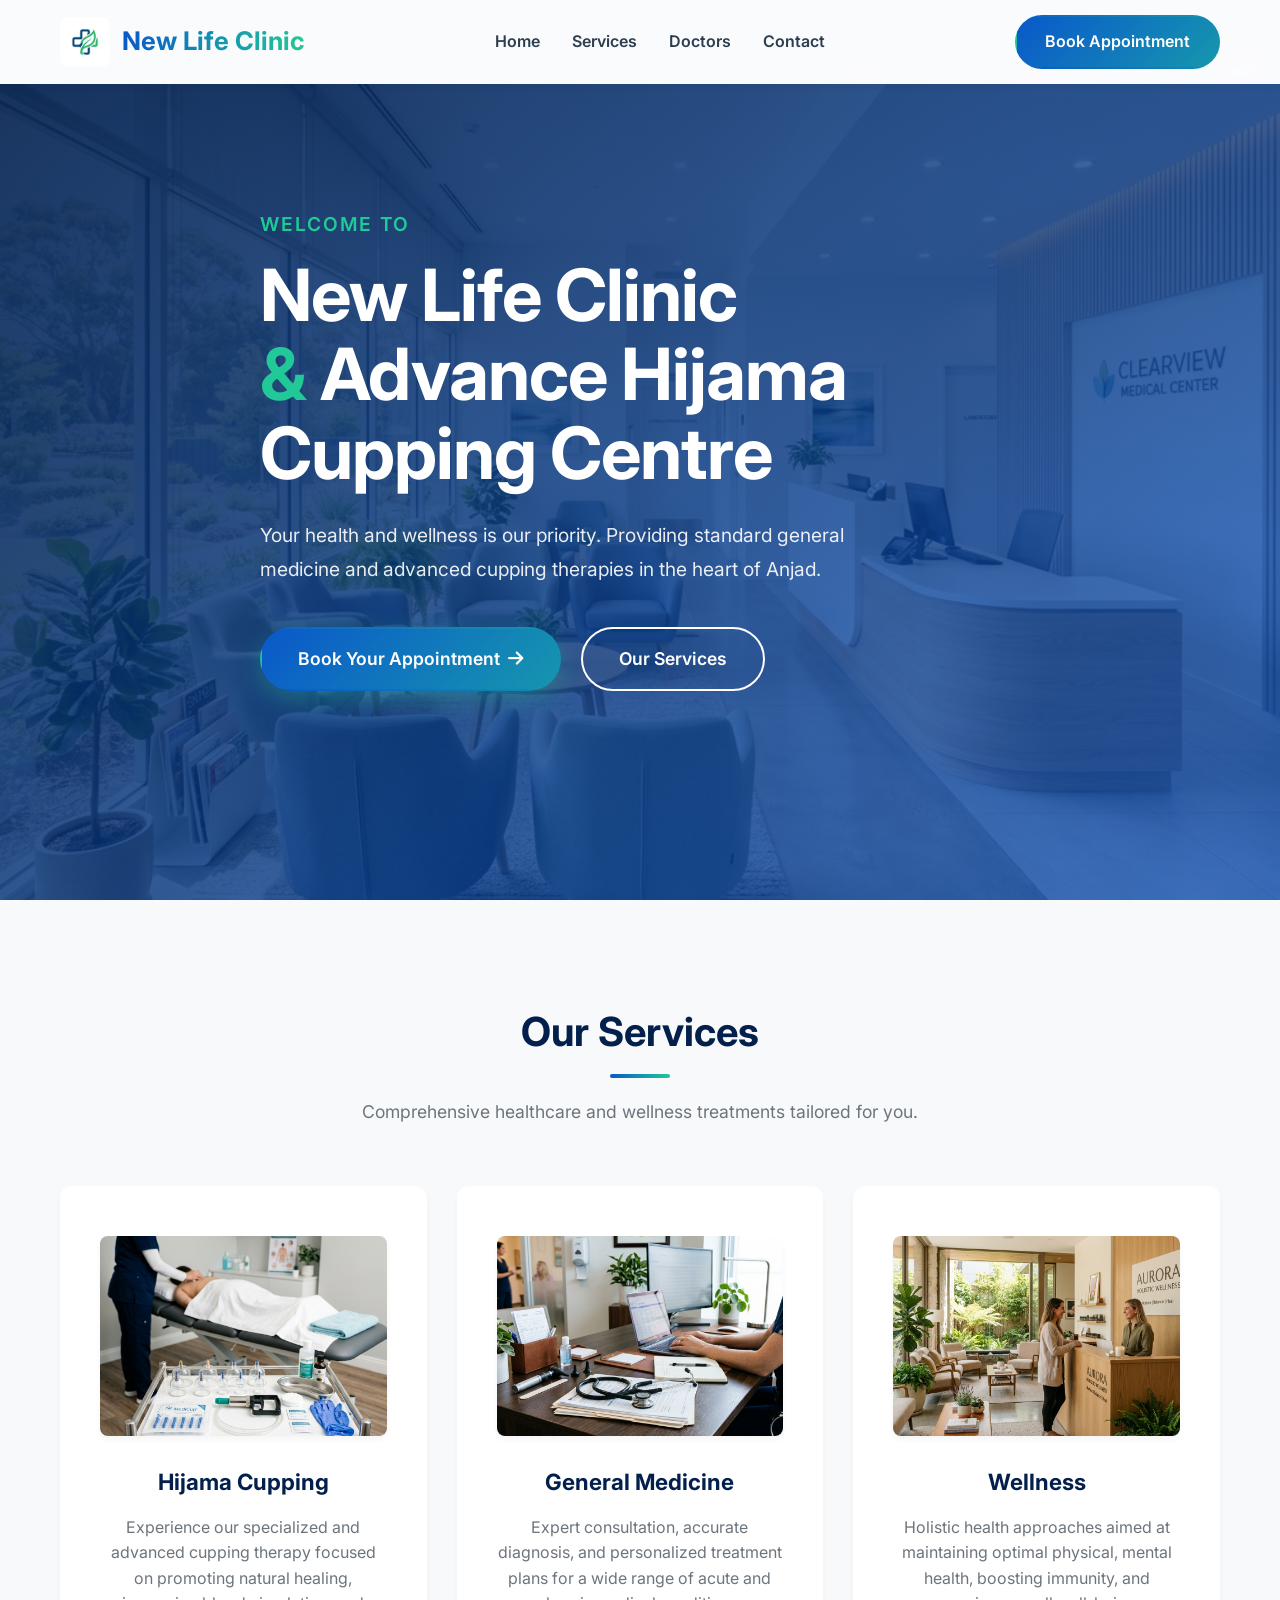
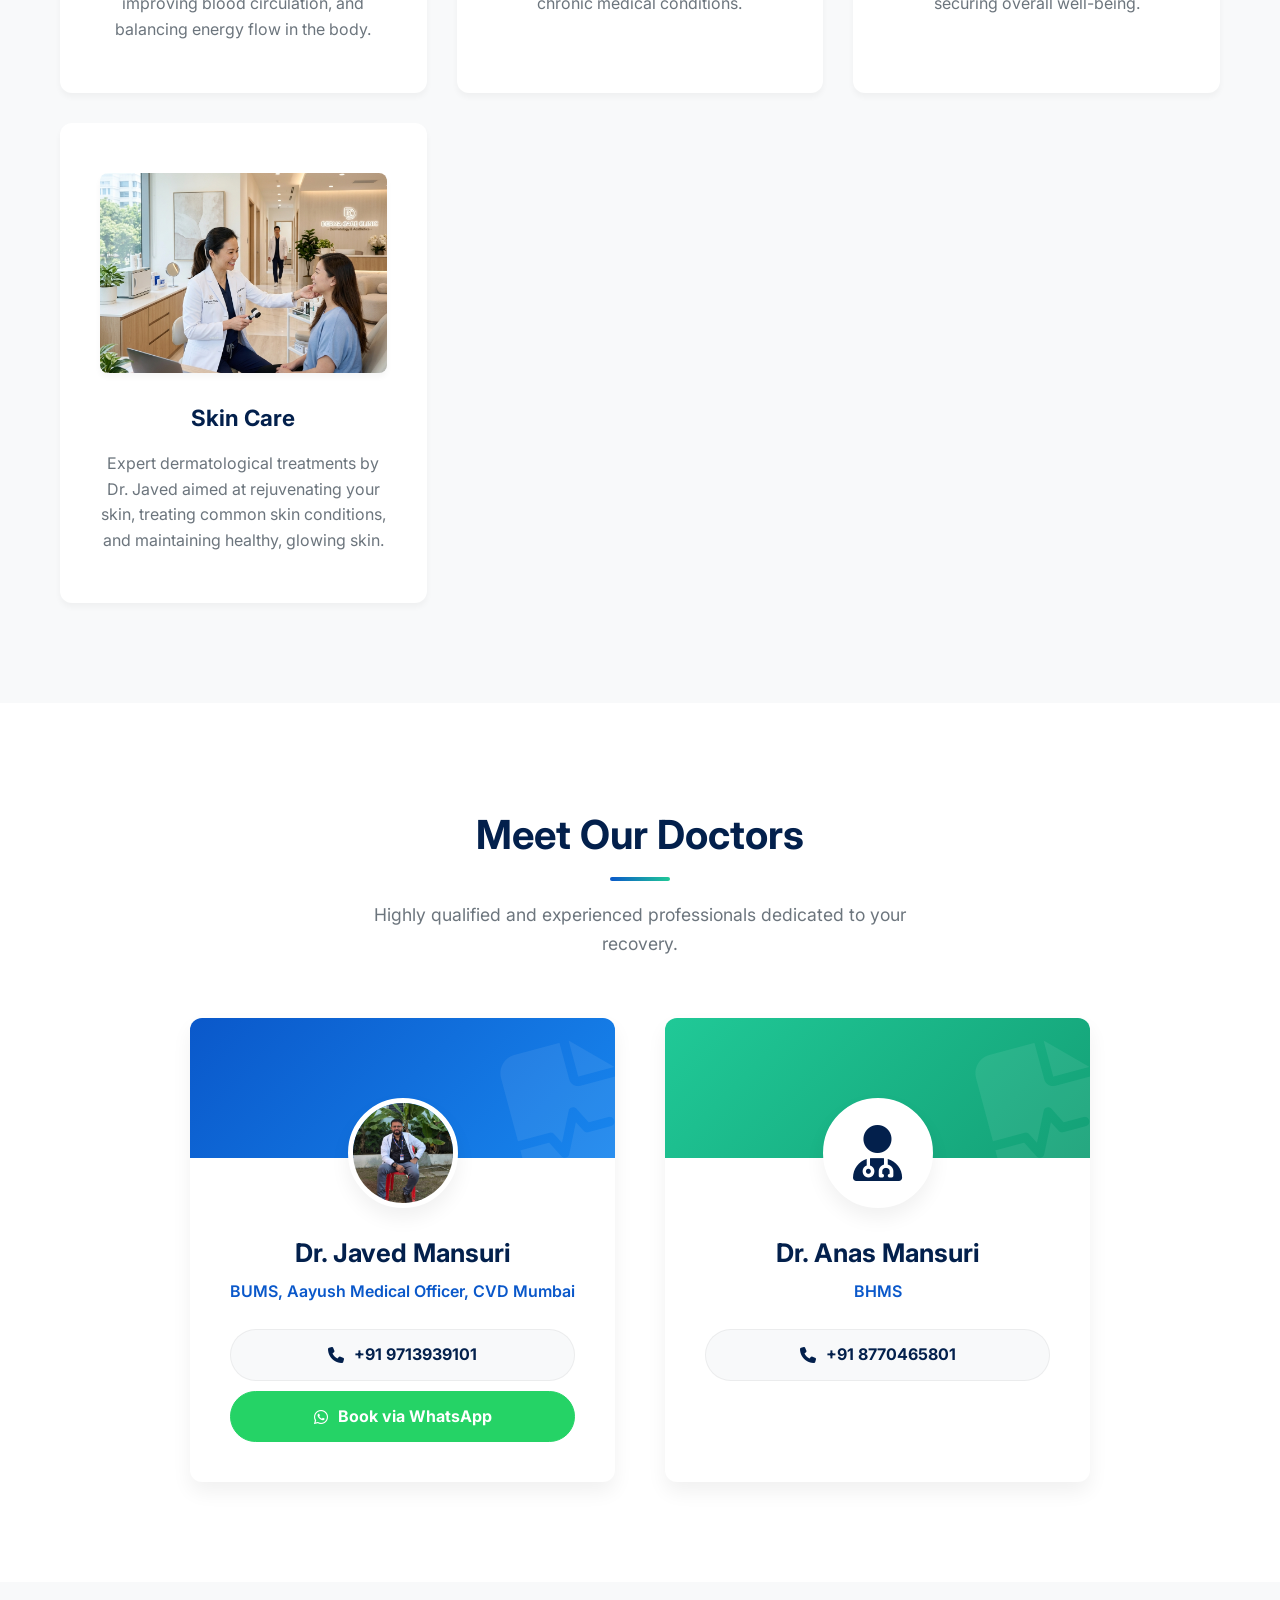
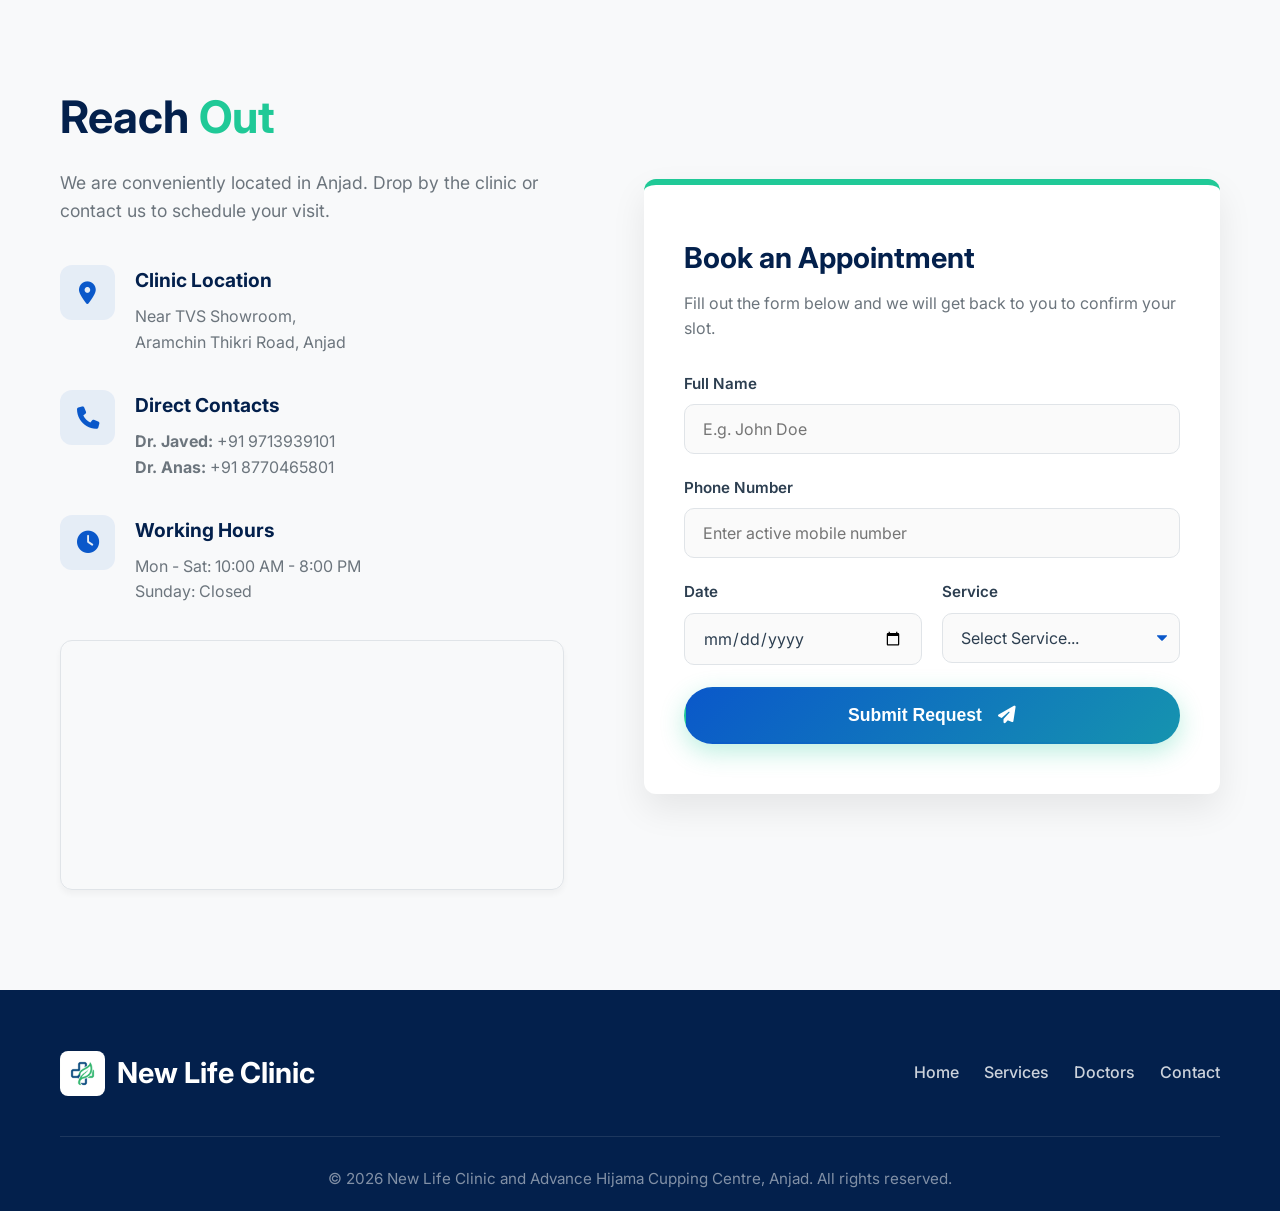
<file: index.html>
<!DOCTYPE html>
<html lang="en">

<head>
    <meta charset="UTF-8">
    <meta name="viewport" content="width=device-width, initial-scale=1.0">
    <title>New Life Clinic & Advance Hijama Cupping Centre | Anjad</title>
    <meta name="description"
        content="Professional clinic in Anjad offering Hijama Cupping, General Medicine, Skin Care, and Wellness services by Dr. Javed Mansuri and Dr. Anas Mansuri.">
    <meta name="keywords"
        content="Clinic in Anjad, Hijama Cupping, General Medicine, Skin Care, Wellness Centre, Dr Javed Mansuri, Dr Anas Mansuri">
    <meta property="og:title" content="New Life Clinic & Advance Hijama Cupping Centre | Anjad">
    <meta property="og:description"
        content="Professional clinic offering Hijama Cupping, General Medicine, Skin Care, and Wellness services.">
    <meta property="og:type" content="website">
    <meta name="theme-color" content="#20C997">

    <!-- Preconnect for Performance -->
    <link rel="preconnect" href="https://fonts.googleapis.com">
    <link rel="preconnect" href="https://fonts.gstatic.com" crossorigin>
    <link rel="preconnect" href="https://cdnjs.cloudflare.com">
    <link rel="icon" href="logo.png">

    <!-- Google Fonts -->
    <link href="https://fonts.googleapis.com/css2?family=Inter:wght@300;400;600;700&display=swap" rel="stylesheet">
    <!-- Font Awesome -->
    <link rel="stylesheet" href="https://cdnjs.cloudflare.com/ajax/libs/font-awesome/6.4.0/css/all.min.css">
    <!-- Custom CSS -->
    <link rel="stylesheet" href="style.css">

    <!-- Structured Data for SEO -->
    <script type="application/ld+json">
    {
      "@context": "https://schema.org",
      "@type": "MedicalClinic",
      "name": "New Life Clinic & Advance Hijama Cupping Centre",
      "address": {
        "@type": "PostalAddress",
        "streetAddress": "Near TVS Showroom, Aramchin Thikri Road",
        "addressLocality": "Anjad",
        "addressRegion": "Madhya Pradesh",
        "postalCode": "451556",
        "addressCountry": "IN"
      },
      "telephone": "+91-9713939101",
      "openingHours": "Mo,Tu,We,Th,Fr,Sa 10:00-20:00"
    }
    </script>
</head>

<body>
    <!-- Navigation -->
    <header class="navbar">
        <div class="container nav-container">
            <a href="#" class="brand">
                <img src="logo.png" alt="New Life Clinic Logo" class="brand-logo">
                <span class="brand-text">New Life Clinic</span>
            </a>

            <nav class="nav-links">
                <a href="#home">Home</a>
                <a href="#services">Services</a>
                <a href="#doctors">Doctors</a>
                <a href="#contact">Contact</a>
            </nav>

            <a href="#appointment" class="btn btn-primary nav-btn d-none-mobile">Book Appointment</a>

            <button class="mobile-menu-btn" aria-label="Toggle Navigation">
                <i class="fa-solid fa-bars"></i>
            </button>
        </div>
    </header>

    <!-- Hero Section -->
    <section id="home" class="hero">
        <div class="hero-overlay"></div>
        <div class="container hero-content">
            <p class="subtitle">Welcome to</p>
            <h1>New Life Clinic <br><span class="highlight">&amp;</span> Advance Hijama Cupping Centre</h1>
            <p class="hero-desc">Your health and wellness is our priority. Providing standard general medicine and
                advanced cupping therapies in the heart of Anjad.</p>
            <div class="hero-actions">
                <a href="#appointment" class="btn btn-primary btn-lg custom-shadow">Book Your Appointment <i
                        class="fa-solid fa-arrow-right"></i></a>
                <a href="#services" class="btn btn-outline-light btn-lg">Our Services</a>
            </div>
        </div>
    </section>

    <!-- Services Section -->
    <section id="services" class="services section bg-light fade-in">
        <div class="container">
            <div class="section-title">
                <h2>Our Services</h2>
                <div class="underline"></div>
                <p>Comprehensive healthcare and wellness treatments tailored for you.</p>
            </div>
            <div class="service-grid">
                <!-- Hijama Cupping -->
                <div class="service-card">
                    <img src="service_hijama.png" alt="Hijama Cupping therapy for natural healing" class="service-img"
                        loading="lazy" width="320" height="200">
                    <h3>Hijama Cupping</h3>
                    <p>Experience our specialized and advanced cupping therapy focused on promoting natural healing,
                        improving blood circulation, and balancing energy flow in the body.</p>
                </div>

                <!-- General Medicine -->
                <div class="service-card">
                    <img src="service_medicine.png" alt="General Medicine doctor consultation" class="service-img"
                        loading="lazy" width="320" height="200">
                    <h3>General Medicine</h3>
                    <p>Expert consultation, accurate diagnosis, and personalized treatment plans for a wide range of
                        acute and chronic medical conditions.</p>
                </div>

                <!-- Wellness -->
                <div class="service-card">
                    <img src="service_wellness.png" alt="Holistic Wellness Checkup" class="service-img" loading="lazy"
                        width="320" height="200">
                    <h3>Wellness</h3>
                    <p>Holistic health approaches aimed at maintaining optimal physical, mental health, boosting
                        immunity, and securing overall well-being.</p>
                </div>

                <!-- Skin Care -->
                <div class="service-card">
                    <img src="service_skincare.png" alt="Skin Care and Dermatology treatment" class="service-img"
                        loading="lazy" width="320" height="200">
                    <h3>Skin Care</h3>
                    <p>Expert dermatological treatments by Dr. Javed aimed at rejuvenating your skin, treating common
                        skin conditions, and maintaining healthy, glowing skin.</p>
                </div>
            </div>
        </div>
    </section>

    <!-- Doctors Section -->
    <section id="doctors" class="doctors section fade-in">
        <div class="container">
            <div class="section-title">
                <h2>Meet Our Doctors</h2>
                <div class="underline"></div>
                <p>Highly qualified and experienced professionals dedicated to your recovery.</p>
            </div>
            <div class="doctor-grid">
                <!-- Doctor Javed -->
                <div class="doctor-card">
                    <div class="doc-header doc-bg-1"></div>
                    <div class="doc-body">
                        <img src="drjaved.jpeg" alt="Dr. Javed Mansuri, General Medicine and Skin Care Expert"
                            class="doc-img" loading="lazy" width="110" height="110"
                            onerror="this.src='https://via.placeholder.com/110?text=Dr'; this.style.opacity='0.5';">
                        <h3>Dr. Javed Mansuri</h3>
                        <p class="qual">BUMS, Aayush Medical Officer, CVD Mumbai</p>
                        <div style="display: flex; flex-direction: column; gap: 10px;">
                            <a href="tel:+919713939101" class="doc-contact">
                                <i class="fa-solid fa-phone"></i> +91 9713939101
                            </a>
                            <a href="https://wa.me/919713939101?text=Hello%20Dr.%20Javed,%20I%20would%20like%20to%20book%20an%20appointment."
                                class="doc-contact whatsapp-btn" target="_blank" rel="noopener noreferrer">
                                <i class="fa-brands fa-whatsapp"></i> Book via WhatsApp
                            </a>
                        </div>
                    </div>
                </div>

                <!-- Doctor Anas -->
                <div class="doctor-card">
                    <div class="doc-header doc-bg-2"></div>
                    <div class="doc-body">
                        <div class="doc-avatar">
                            <i class="fa-solid fa-user-doctor"></i>
                        </div>
                        <h3>Dr. Anas Mansuri</h3>
                        <p class="qual">BHMS</p>
                        <a href="tel:+918770465801" class="doc-contact">
                            <i class="fa-solid fa-phone"></i> +91 8770465801
                        </a>
                    </div>
                </div>
            </div>
        </div>
    </section>

    <!-- Contact & Appointment Section -->
    <section id="contact" class="contact section bg-light fade-in">
        <div class="container">
            <div class="contact-wrapper">

                <!-- Contact Info -->
                <div class="contact-info">
                    <h2>Reach <span class="highlight">Out</span></h2>
                    <p>We are conveniently located in Anjad. Drop by the clinic or contact us to schedule your visit.
                    </p>

                    <div class="info-item">
                        <div class="info-icon">
                            <i class="fa-solid fa-location-dot"></i>
                        </div>
                        <div>
                            <h4>Clinic Location</h4>
                            <p>Near TVS Showroom, <br>Aramchin Thikri Road, Anjad</p>
                        </div>
                    </div>

                    <div class="info-item">
                        <div class="info-icon">
                            <i class="fa-solid fa-phone"></i>
                        </div>
                        <div>
                            <h4>Direct Contacts</h4>
                            <p>
                                <strong>Dr. Javed:</strong> +91 9713939101<br>
                                <strong>Dr. Anas:</strong> +91 8770465801
                            </p>
                        </div>
                    </div>

                    <div class="info-item">
                        <div class="info-icon">
                            <i class="fa-solid fa-clock"></i>
                        </div>
                        <div>
                            <h4>Working Hours</h4>
                            <p>Mon - Sat: 10:00 AM - 8:00 PM<br>Sunday: Closed</p>
                        </div>
                    </div>

                    <!-- Google Map embed for Anjad Location -->
                    <div class="map-container">
                        <iframe
                            src="https://www.google.com/maps/embed?pb=!1m17!1m12!1m3!1d3698.1590930360685!2d75.05705408055924!3d22.04350892797345!2m3!1f0!2f0!3f0!3m2!1i1024!2i768!4f13.1!3m2!1m1!2zMjLCsDAyJzM2LjYiTiA3NcKwMDMnNDIuOSJF!5e0!3m2!1sen!2sin!4v1776074049906!5m2!1sen!2sin"
                            width="600" height="450" style="border:0;" allowfullscreen="" loading="lazy"
                            referrerpolicy="no-referrer-when-downgrade"></iframe>
                    </div>
                </div>

                <!-- Form -->
                <div id="appointment" class="appointment-form-container">
                    <h3>Book an Appointment</h3>
                    <p class="form-desc">Fill out the form below and we will get back to you to confirm your slot.</p>
                    <form id="appointment-form" class="form">
                        <div class="form-group">
                            <label for="name">Full Name</label>
                            <input type="text" id="name" required placeholder="E.g. John Doe">
                        </div>
                        <div class="form-group">
                            <label for="phone">Phone Number</label>
                            <input type="tel" id="phone" required placeholder="Enter active mobile number">
                        </div>
                        <div class="form-row">
                            <div class="form-group col-half">
                                <label for="date">Date</label>
                                <input type="date" id="date" required>
                            </div>
                            <div class="form-group col-half">
                                <label for="service">Service</label>
                                <select id="service" required>
                                    <option value="" disabled selected>Select Service...</option>
                                    <option value="Hijama Cupping">Hijama Cupping</option>
                                    <option value="General Medicine">General Medicine</option>
                                    <option value="Wellness Checkup">Wellness Checkup</option>
                                    <option value="Skin Care">Skin Care</option>
                                </select>
                            </div>
                        </div>
                        <button type="submit" class="btn btn-primary btn-block btn-lg custom-shadow">
                            Submit Request <i class="fa-solid fa-paper-plane" style="margin-left: 8px;"></i>
                        </button>
                    </form>
                </div>

            </div>
        </div>
    </section>

    <!-- Footer -->
    <footer>
        <div class="container">
            <div class="footer-content">
                <div class="footer-logo">
                    <img src="logo.png" alt="New Life Clinic Logo" class="footer-logo-img"> New Life Clinic
                </div>
                <div class="footer-links">
                    <a href="#home">Home</a>
                    <a href="#services">Services</a>
                    <a href="#doctors">Doctors</a>
                    <a href="#contact">Contact</a>
                </div>
            </div>
            <div class="footer-bottom">
                <p>&copy; 2026 New Life Clinic and Advance Hijama Cupping Centre, Anjad. All rights reserved.</p>
            </div>
        </div>
    </footer>

    <!-- Custom Script -->
    <script src="script.js" defer></script>
</body>

</html>
</file>
<file: style.css>
/* 
    New Life Clinic and Advance Hijama Cupping Centre 
    Theme: Modern, Medical, Clean (Blue and Green)
*/

:root {
    /* Color Palette */
    --primary-blue: #0A58CA;
    --primary-green: #20C997;
    --dark-blue: #03204C;
    --light-bg: #F8F9FA;
    --white: #FFFFFF;
    
    /* Text Colors */
    --text-main: #2C3E50;
    --text-muted: #6C757D;
    
    /* Typography */
    --font-family: 'Inter', sans-serif;
    
    /* Layout & Effects */
    --shadow-sm: 0 4px 6px rgba(0,0,0,0.04);
    --shadow-md: 0 10px 20px rgba(0,0,0,0.06);
    --shadow-lg: 0 15px 35px rgba(0,0,0,0.08);
    --shadow-color: rgba(32, 201, 151, 0.3);
    --transition: all 0.3s cubic-bezier(0.25, 0.8, 0.25, 1);
    --radius: 12px;
}

/* ================== 
   Reset & Base 
================== */
* {
    margin: 0;
    padding: 0;
    box-sizing: border-box;
}

html {
    scroll-behavior: smooth;
    font-family: var(--font-family);
    color: var(--text-main);
}

body {
    background-color: var(--white);
    line-height: 1.6;
}

.container {
    max-width: 1200px;
    margin: 0 auto;
    padding: 0 20px;
}

.section {
    padding: 100px 0;
}

.bg-light {
    background-color: var(--light-bg);
}

.highlight {
    color: var(--primary-green);
}

/* Typography elements */
.section-title {
    text-align: center;
    margin-bottom: 60px;
}

.section-title h2 {
    font-size: 2.5rem;
    color: var(--dark-blue);
    font-weight: 700;
    margin-bottom: 10px;
}

.underline {
    height: 4px;
    width: 60px;
    background: linear-gradient(90deg, var(--primary-blue), var(--primary-green));
    margin: 0 auto 20px auto;
    border-radius: 2px;
}

.section-title p {
    color: var(--text-muted);
    font-size: 1.1rem;
    max-width: 600px;
    margin: 0 auto;
}

/* ================== 
   Buttons 
================== */
.btn {
    display: inline-flex;
    align-items: center;
    justify-content: center;
    padding: 12px 28px;
    border-radius: 50px;
    font-weight: 600;
    text-decoration: none;
    cursor: pointer;
    transition: var(--transition);
    border: 2px solid transparent;
    font-size: 1rem;
    gap: 8px;
}

.btn-primary {
    background: linear-gradient(135deg, var(--primary-blue), var(--primary-green));
    color: var(--white);
    background-size: 200% auto;
}

.btn-primary:hover {
    background-position: right center;
    color: #fff;
    transform: translateY(-2px);
}

.btn-outline-light {
    border-color: var(--white);
    color: var(--white);
    background: transparent;
}

.btn-outline-light:hover {
    background: var(--white);
    color: var(--dark-blue);
    transform: translateY(-2px);
}

.custom-shadow {
    box-shadow: 0 8px 25px var(--shadow-color);
}

.custom-shadow:hover {
    box-shadow: 0 12px 30px rgba(10, 88, 202, 0.4);
}

.btn-lg {
    padding: 16px 36px;
    font-size: 1.1rem;
}

.btn-block {
    width: 100%;
}

/* ================== 
   Navigation 
================== */
.navbar {
    position: fixed;
    top: 0;
    left: 0;
    width: 100%;
    background: rgba(255, 255, 255, 0.98);
    backdrop-filter: blur(15px);
    box-shadow: var(--shadow-sm);
    z-index: 1000;
    padding: 15px 0;
    transition: var(--transition);
}

.nav-container {
    display: flex;
    justify-content: space-between;
    align-items: center;
}

.brand {
    text-decoration: none;
    font-size: 1.6rem;
    font-weight: 700;
    display: flex;
    align-items: center;
    gap: 12px;
}

.brand i {
    color: var(--primary-green);
    font-size: 1.8rem;
}

.brand-logo {
    width: 50px;
    height: 50px;
    object-fit: contain;
    border-radius: 8px;
}

.brand-text {
    background: linear-gradient(90deg, var(--primary-blue), var(--primary-green));
    -webkit-background-clip: text;
    -webkit-text-fill-color: transparent;
}

.nav-links {
    display: flex;
    gap: 32px;
}

.nav-links a {
    text-decoration: none;
    color: var(--text-main);
    font-weight: 600;
    font-size: 1rem;
    position: relative;
    padding: 8px 0;
    transition: var(--transition);
}

.nav-links a::after {
    content: '';
    position: absolute;
    bottom: 0;
    left: 0;
    width: 0;
    height: 2px;
    background: var(--primary-green);
    transition: var(--transition);
}

.nav-links a:hover {
    color: var(--primary-green);
}

.nav-links a:hover::after {
    width: 100%;
}

.mobile-menu-btn {
    display: none;
    font-size: 1.6rem;
    color: var(--dark-blue);
    background: transparent;
    border: none;
    cursor: pointer;
}

/* ================== 
   Hero Section 
================== */
.hero {
    height: 100vh;
    min-height: 700px;
    background: url('hero_bg.png') center/cover no-repeat;
    position: relative;
    display: flex;
    align-items: center;
}

.hero-overlay {
    position: absolute;
    top: 0;
    left: 0;
    width: 100%;
    height: 100%;
    background: linear-gradient(135deg, rgba(3, 32, 76, 0.92) 0%, rgba(10, 88, 202, 0.7) 100%);
}

.hero-content {
    position: relative;
    z-index: 1;
    color: var(--white);
    max-width: 800px;
    animation: slideUp 1s ease forwards;
}

.subtitle {
    font-size: 1.2rem;
    text-transform: uppercase;
    letter-spacing: 2px;
    margin-bottom: 15px;
    color: var(--primary-green);
    font-weight: 600;
}

.hero-content h1 {
    font-size: 4.5rem;
    line-height: 1.1;
    margin-bottom: 25px;
    font-weight: 700;
    letter-spacing: -1px;
}

.hero-desc {
    font-size: 1.2rem;
    margin-bottom: 40px;
    line-height: 1.8;
    color: rgba(255, 255, 255, 0.9);
    max-width: 650px;
}

.hero-actions {
    display: flex;
    gap: 20px;
    flex-wrap: wrap;
}

/* ================== 
   Services 
================== */
.service-grid {
    display: grid;
    grid-template-columns: repeat(auto-fit, minmax(320px, 1fr));
    gap: 30px;
}

.service-card {
    background: var(--white);
    padding: 50px 40px;
    border-radius: var(--radius);
    text-align: center;
    box-shadow: var(--shadow-sm);
    transition: var(--transition);
    position: relative;
    top: 0;
}

.service-card:hover {
    top: -15px;
    box-shadow: var(--shadow-lg);
}

.icon-wrapper {
    width: 80px;
    height: 80px;
    margin: 0 auto 25px auto;
    background: rgba(32, 201, 151, 0.1);
    border-radius: 50%;
    display: flex;
    align-items: center;
    justify-content: center;
    color: var(--primary-green);
    font-size: 2rem;
    transition: var(--transition);
}

.service-card:hover .icon-wrapper {
    background: var(--primary-green);
    color: var(--white);
    transform: rotateY(180deg);
}

.service-card h3 {
    color: var(--dark-blue);
    margin-bottom: 15px;
    font-size: 1.4rem;
}

.service-card p {
    color: var(--text-muted);
}

.service-img {
    width: 100%;
    height: 200px;
    object-fit: cover;
    border-radius: 8px;
    margin-bottom: 20px;
    box-shadow: var(--shadow-sm);
    transition: var(--transition);
}

.service-card:hover .service-img {
    transform: scale(1.03);
}

/* ================== 
   Doctors 
================== */
.doctor-grid {
    display: grid;
    grid-template-columns: repeat(auto-fit, minmax(320px, 1fr));
    gap: 50px;
    max-width: 900px;
    margin: 0 auto;
}

.doctor-card {
    background: var(--white);
    border-radius: var(--radius);
    overflow: hidden;
    box-shadow: var(--shadow-md);
    transition: var(--transition);
}

.doctor-card:hover {
    transform: translateY(-8px);
    box-shadow: var(--shadow-lg);
}

.doc-header {
    height: 140px;
}

/* Medical pattern gradient backgrounds */
.doc-bg-1 {
    background: linear-gradient(135deg, var(--primary-blue), #1886ee);
    position: relative;
    overflow: hidden;
}

.doc-bg-2 {
    background: linear-gradient(135deg, var(--primary-green), #14a076);
    position: relative;
    overflow: hidden;
}

.doc-bg-1::after,
.doc-bg-2::after {
    content: "\f478"; /* Fa medical stuff or simple patterns */
    font-family: "Font Awesome 6 Free";
    font-weight: 900;
    font-size: 150px;
    color: rgba(255,255,255,0.08);
    position: absolute;
    top: -20px;
    right: -20px;
    transform: rotate(-15deg);
}

.doc-body {
    padding: 0 40px 40px 40px;
    text-align: center;
    position: relative;
}

.doc-avatar {
    width: 110px;
    height: 110px;
    background: var(--white);
    border-radius: 50%;
    display: flex;
    align-items: center;
    justify-content: center;
    font-size: 3.5rem;
    color: var(--dark-blue);
    margin: -60px auto 25px auto;
    box-shadow: var(--shadow-md);
    border: 5px solid var(--white);
    position: relative;
    z-index: 2;
}

.doc-img {
    width: 110px;
    height: 110px;
    object-fit: cover;
    border-radius: 50%;
    margin: -60px auto 25px auto;
    border: 5px solid var(--white);
    box-shadow: var(--shadow-md);
    position: relative;
    z-index: 2;
    background: var(--white);
    display: block;
}

.doc-body h3 {
    color: var(--dark-blue);
    font-size: 1.6rem;
    margin-bottom: 5px;
    font-weight: 700;
}

.doc-body .qual {
    color: var(--primary-blue);
    font-weight: 600;
    margin-bottom: 25px;
    font-size: 1rem;
}

.doc-contact {
    display: inline-flex;
    align-items: center;
    justify-content: center;
    gap: 10px;
    text-decoration: none;
    color: var(--dark-blue);
    background: var(--light-bg);
    padding: 12px 25px;
    border-radius: 50px;
    font-weight: 700;
    transition: var(--transition);
    width: 100%;
    border: 1px solid rgba(0,0,0,0.05);
}

.doc-contact:hover {
    background: var(--primary-green);
    color: var(--white);
    border-color: var(--primary-green);
}

.whatsapp-btn {
    background-color: #25D366;
    color: var(--white);
    border-color: #25D366;
}

.whatsapp-btn:hover {
    background-color: #128C7E !important;
    border-color: #128C7E !important;
}

/* ================== 
   Contact & Booking 
================== */
.contact-wrapper {
    display: grid;
    grid-template-columns: 1fr 1.1fr;
    gap: 60px;
    align-items: center;
}

.contact-info {
    padding-right: 20px;
}

.contact-info h2 {
    font-size: 2.8rem;
    color: var(--dark-blue);
    margin-bottom: 15px;
    font-weight: 700;
}

.contact-info > p {
    color: var(--text-muted);
    font-size: 1.1rem;
    margin-bottom: 40px;
}

.info-item {
    display: flex;
    gap: 20px;
    margin-bottom: 35px;
    align-items: flex-start;
}

.info-icon {
    width: 55px;
    height: 55px;
    background: rgba(10, 88, 202, 0.08);
    color: var(--primary-blue);
    border-radius: 12px;
    display: flex;
    align-items: center;
    justify-content: center;
    font-size: 1.4rem;
    flex-shrink: 0;
}

.info-item h4 {
    color: var(--dark-blue);
    margin-bottom: 8px;
    font-size: 1.2rem;
}

.info-item p {
    color: var(--text-muted);
    line-height: 1.6;
}

.map-container {
    width: 100%;
    height: 250px;
    border-radius: var(--radius);
    overflow: hidden;
    margin-top: 30px;
    box-shadow: var(--shadow-sm);
    border: 1px solid #E0E4E8;
}

.map-container iframe {
    width: 100%;
    height: 100%;
    border: 0;
}

/* Form Styles */
.appointment-form-container {
    background: var(--white);
    padding: 50px 40px;
    border-radius: var(--radius);
    box-shadow: var(--shadow-lg);
    border-top: 6px solid var(--primary-green);
}

.appointment-form-container h3 {
    text-align: left;
    color: var(--dark-blue);
    margin-bottom: 10px;
    font-size: 1.8rem;
}

.form-desc {
    color: var(--text-muted);
    margin-bottom: 30px;
    display: block;
}

.form-group {
    margin-bottom: 22px;
}

.form-row {
    display: flex;
    gap: 20px;
}

.col-half {
    width: 50%;
}

.form-group label {
    display: block;
    margin-bottom: 8px;
    color: var(--text-main);
    font-weight: 600;
    font-size: 0.95rem;
}

.form-group input,
.form-group select {
    width: 100%;
    padding: 14px 18px;
    border: 1px solid #E0E4E8;
    background: #FAFAFA;
    border-radius: 10px;
    font-family: inherit;
    font-size: 1rem;
    color: var(--text-main);
    transition: var(--transition);
}

.form-group input:focus,
.form-group select:focus {
    outline: none;
    border-color: var(--primary-blue);
    background: var(--white);
    box-shadow: 0 0 0 4px rgba(10, 88, 202, 0.1);
}

.form-group select {
    appearance: none;
    -webkit-appearance: none;
    background-image: url("data:image/svg+xml;charset=US-ASCII,%3Csvg%20xmlns%3D%22http%3A%2F%2Fwww.w3.org%2F2000%2Fsvg%22%20width%3D%22292.4%22%20height%3D%22292.4%22%3E%3Cpath%20fill%3D%22%230A58CA%22%20d%3D%22M287%2069.4a17.6%2017.6%200%200%200-13-5.4H18.4c-5%200-9.3%201.8-12.9%205.4A17.6%2017.6%200%200%200%200%2082.2c0%205%201.8%209.3%205.4%2012.9l128%20127.9c3.6%203.6%207.8%205.4%2012.8%205.4s9.2-1.8%2012.8-5.4L287%2095c3.5-3.5%205.4-7.8%205.4-12.8%200-5-1.9-9.2-5.5-12.8z%22%2F%3E%3C%2Fsvg%3E");
    background-repeat: no-repeat, repeat;
    background-position: right .7em top 50%, 0 0;
    background-size: .65em auto, 100%;
}

/* ================== 
   Footer 
================== */
footer {
    background: var(--dark-blue);
    color: var(--white);
    padding: 60px 0 20px 0;
}

.footer-content {
    display: flex;
    justify-content: space-between;
    align-items: center;
    border-bottom: 1px solid rgba(255,255,255,0.1);
    padding-bottom: 40px;
    margin-bottom: 30px;
    flex-wrap: wrap;
    gap: 20px;
}

.footer-logo {
    font-size: 1.8rem;
    font-weight: 700;
    color: var(--white);
    display: flex;
    align-items: center;
    gap: 12px;
}

.footer-logo i {
    color: var(--primary-green);
}

.footer-logo-img {
    width: 45px;
    height: 45px;
    object-fit: contain;
    border-radius: 8px;
}

.footer-links {
    display: flex;
    gap: 25px;
}

.footer-links a {
    color: rgba(255,255,255,0.8);
    text-decoration: none;
    font-weight: 500;
    transition: var(--transition);
}

.footer-links a:hover {
    color: var(--primary-green);
}

.footer-bottom {
    text-align: center;
    color: rgba(255,255,255,0.5);
    font-size: 0.95rem;
}

/* ================== 
   Animations 
================== */
@keyframes slideUp {
    from { opacity: 0; transform: translateY(40px); }
    to { opacity: 1; transform: translateY(0); }
}

/* ================== 
   Responsive 
================== */
@media (max-width: 1024px) {
    .contact-wrapper {
        grid-template-columns: 1fr;
    }
    
    .contact-info {
        padding-right: 0;
        text-align: center;
        margin-bottom: 40px;
    }

    .info-item {
        text-align: left;
    }
}

@media (max-width: 768px) {
    .hero-content h1 {
        font-size: 3rem;
    }
    
    .section {
        padding: 70px 0;
    }

    /* Mobile Nav */
    .nav-links, .d-none-mobile {
        display: none;
    }
    
    .mobile-menu-btn {
        display: block;
    }
    
    /* Open Menu */
    .nav-links.active {
        display: flex;
        flex-direction: column;
        position: absolute;
        top: 100%;
        left: 0;
        width: 100%;
        background: var(--white);
        padding: 20px 0;
        box-shadow: 0 10px 15px rgba(0,0,0,0.05); text-align: center;
        border-top: 1px solid #eee;
    }

    .nav-links.active a {
        padding: 15px 0;
        border-bottom: 1px solid #f8f9fa;
    }
    
    .hero {
        min-height: 100vh;
        padding-top: 80px;
    }

    .form-row {
        flex-direction: column;
        gap: 0;
    }
    
    .col-half {
        width: 100%;
    }

    .footer-content {
        flex-direction: column;
        text-align: center;
    }

    .footer-links {
        flex-wrap: wrap;
        justify-content: center;
    }
}

@media (max-width: 480px) {
    .hero-content h1 {
        font-size: 2.3rem;
    }
    
    .btn-lg {
        width: 100%;
        margin-bottom: 10px;
    }

    .appointment-form-container {
        padding: 30px 20px;
    }
}
</file>
